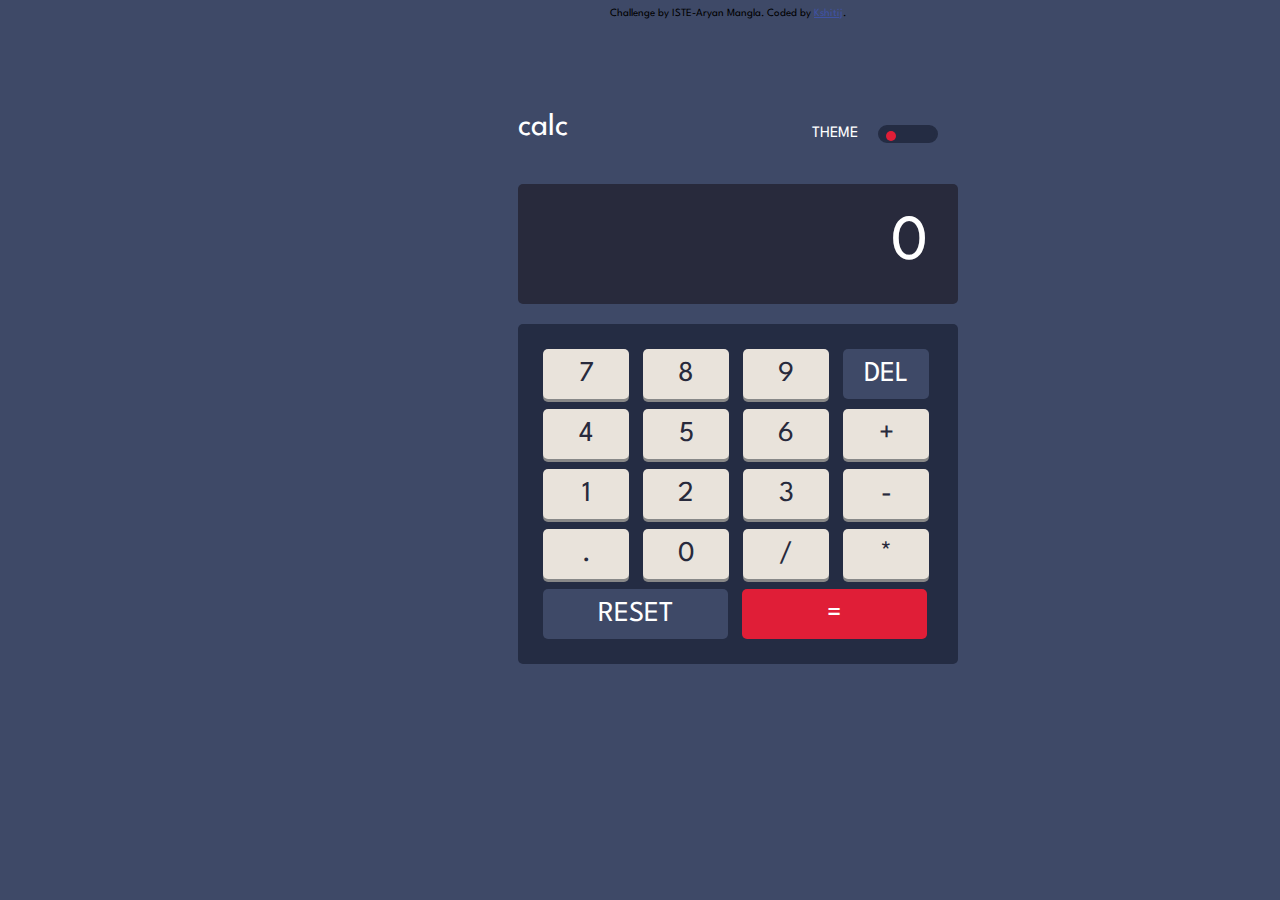
<file: calculator/index.html>
<!DOCTYPE html>
<html lang="en">
  <head>
    <meta charset="UTF-8" />
    <meta name="viewport" content="width=device-width, initial-scale=1.0" />
    <!-- displays site properly based on user's device -->

    <link
      rel="icon"
      type="image/png"
      sizes="32x32"
      href="./images/favicon-32x32.png"
    />
    <link rel="stylesheet" href="styles.css" />
    <link rel="preconnect" href="https://fonts.googleapis.com" />
    <link rel="preconnect" href="https://fonts.gstatic.com" crossorigin />
    <link
      href="https://fonts.googleapis.com/css2?family=League+Spartan:wght@700&display=swap"
      rel="stylesheet"
    />

    <title>Calculator app</title>

    <!-- Feel free to remove these styles or customise in your own stylesheet 👍 -->
    <style>
      .attribution {
        font-size: 11px;
        text-align: center;
      }
      .attribution a {
        color: hsl(228, 45%, 44%);
      }
    </style>
  </head>
  <body>
    <div class="attribution">
      Challenge by ISTE-Aryan Mangla. Coded by <a href="#">Kshitij</a>.
    </div>
    <div id="container">
      <div id="calctheme">
        <p id="calc">calc</p>
        <div id="rightside">
          <p id="theme">THEME</p>
          <div class="tri-state-toggle">
            <input class="button" type="radio" name="toggle" id="one" />
            <input class="button" type="radio" name="toggle" id="two" />
            <input class="button" type="radio" name="toggle" id="three" />
          </div>
        </div>
      </div>
      <div id="numberfield"><p id="inputtext">0</p></div>
      <div id="buttoncontainer">
        <div class="row">
          <button type="button" class="numbutton">7</button>
          <button type="button" class="numbutton">8</button>
          <button type="button" class="numbutton">9</button>
          <button type="button" class="delbutton" id="del">DEL</button>
        </div>
        <div class="row">
          <button type="button" class="numbutton">4</button>
          <button type="button" class="numbutton">5</button>
          <button type="button" class="numbutton">6</button>
          <button type="button" class="numbutton">+</button>
        </div>
        <div class="row">
          <button type="button" class="numbutton">1</button>
          <button type="button" class="numbutton">2</button>
          <button type="button" class="numbutton">3</button>
          <button type="button" class="numbutton">-</button>
        </div>
        <div class="row">
          <button type="button" class="numbutton">.</button>
          <button type="button" class="numbutton">0</button>
          <button type="button" class="numbutton">/</button>
          <button type="button" class="numbutton">*</button>
        </div>
        <div class="row">
          <button type="button" class="resetbutton" id="reset">RESET</button>
          <button type="button" class="eqbutton" id="equal">=</button>
        </div>
      </div>
    </div>
    <script src="script.js"></script>
  </body>
</html>
</file>
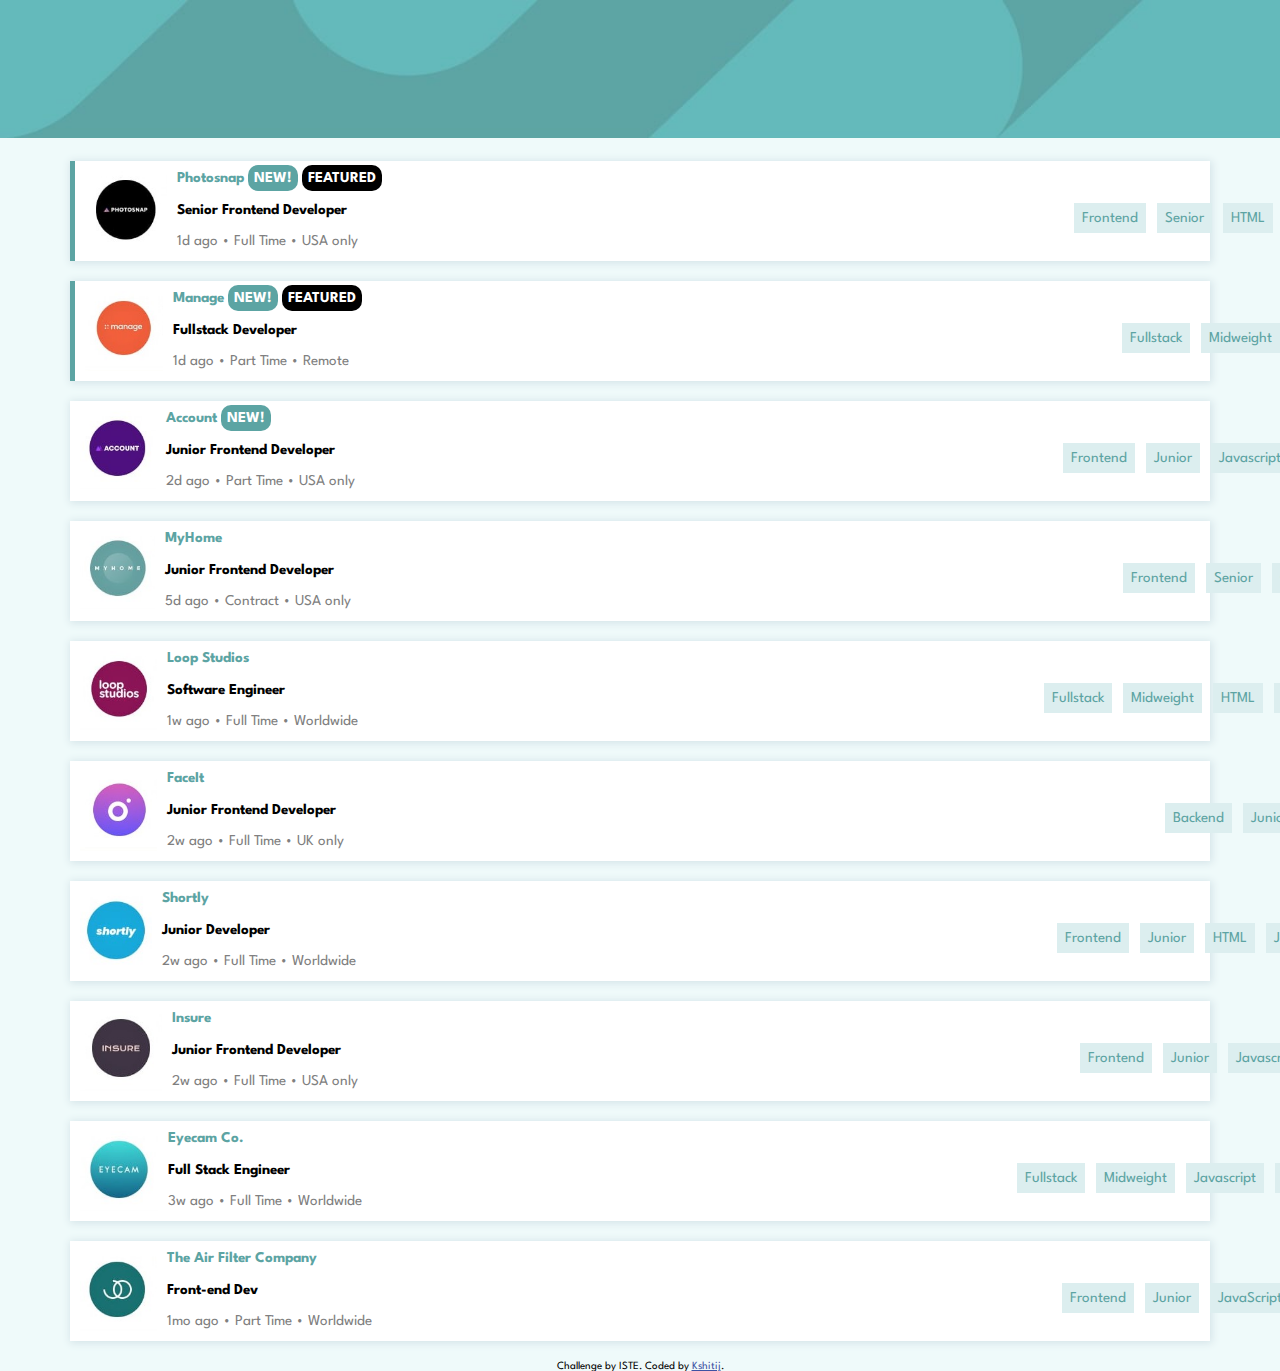
<file: job/index.html>
<!DOCTYPE html>
<html lang="en">
  <head>
    <meta charset="UTF-8" />
    <meta name="viewport" content="width=device-width, initial-scale=1.0" />
    <!-- displays site properly based on user's device -->

    <link
      rel="icon"
      type="image/png"
      sizes="32x32"
      href="./images/favicon-32x32.png"
    />
    <link rel="stylesheet" href="styles.css" />
    <link rel="preconnect" href="https://fonts.googleapis.com" />
    <link rel="preconnect" href="https://fonts.gstatic.com" crossorigin />
    <link
      href="https://fonts.googleapis.com/css2?family=League+Spartan:wght@500;700&display=swap"
      rel="stylesheet"
    />
    <title>| Job Listings</title>

    <!-- Feel free to remove these styles or customise in your own stylesheet 👍 -->
    <style>
      .attribution {
        font-size: 11px;
        text-align: center;
      }
      .attribution a {
        color: hsl(228, 45%, 44%);
      }
    </style>
  </head>
  <body>
    <img src="assets/headerimage.jpg" id="headerimg" />
    <div class="filters">
      <div id="filterslist"></div>
      <div id="clear" onclick="clearFilters()">Clear</div>
    </div>
    <div class="box featuredbox Frontend Senior HTML CSS JavaScript show">
      <img src="assets/photosnap.jpg" />
      <div class="content">
        <div>
          <span class="title">Photosnap</span> <span class="new">NEW!</span>
          <span class="featured">FEATURED</span>
        </div>
        <div class="secondline">
          <div class="jobtitle">Senior Frontend Developer</div>
          <div class="skills">
            <p onclick="toggleFilter('Frontend')">Frontend</p>
            <p onclick="toggleFilter('Senior')">Senior</p>
            <p onclick="toggleFilter('HTML')">HTML</p>
            <p onclick="toggleFilter('CSS')">CSS</p>
            <p onclick="toggleFilter('Javascript')">JavaScript</p>
          </div>
        </div>
        <span class="thirdline">1d ago • Full Time • USA only</span>
      </div>
    </div>

    <div class="box featuredbox Fullstack Midweight Python React show">
      <img src="assets/manage.jpg" />
      <div class="content">
        <div>
          <span class="title">Manage</span> <span class="new">NEW!</span>
          <span class="featured">FEATURED</span>
        </div>
        <div class="secondline">
          <div class="jobtitle">Fullstack Developer</div>
          <div class="skills">
            <p onclick="toggleFilter('Fullstack')">Fullstack</p>
            <p onclick="toggleFilter('Midweight')">Midweight</p>
            <p onclick="toggleFilter('Python')">Python</p>
            <p onclick="toggleFilter('React')">React</p>
          </div>
        </div>
        <span class="thirdline">1d ago • Part Time • Remote</span>
      </div>
    </div>
    <div class="box Frontend Junior JavaScript React Sass show">
      <img src="assets/account.jpg" />
      <div class="content">
        <div>
          <span class="title">Account</span> <span class="new">NEW!</span>
        </div>
        <div class="secondline">
          <div class="jobtitle">Junior Frontend Developer</div>
          <div class="skills">
            <p onclick="toggleFilter('Frontend')">Frontend</p>
            <p onclick="toggleFilter('Junior')">Junior</p>
            <p onclick="toggleFilter('Javascript')">Javascript</p>
            <p onclick="toggleFilter('React')">React</p>
            <p onclick="toggleFilter('Sass')">Sass</p>
          </div>
        </div>
        <span class="thirdline">2d ago • Part Time • USA only</span>
      </div>
    </div>
    <div class="box Frontend Senior CSS JavaScript show">
      <img src="assets/myhome.jpg" />
      <div class="content">
        <div>
          <span class="title">MyHome</span>
        </div>
        <div class="secondline">
          <div class="jobtitle">Junior Frontend Developer</div>
          <div class="skills">
            <p onclick="toggleFilter('Frontend')">Frontend</p>
            <p onclick="toggleFilter('Senior')">Senior</p>
            <p onclick="toggleFilter('CSS')">CSS</p>
            <p onclick="toggleFilter('Javascript')">JavaScript</p>
          </div>
        </div>
        <span class="thirdline">5d ago • Contract • USA only</span>
      </div>
    </div>
    <div class="box Fullstack Midweight HTML CSS JavaScript show">
      <img src="assets/loop.jpg" />
      <div class="content">
        <div>
          <span class="title">Loop Studios</span>
        </div>
        <div class="secondline">
          <div class="jobtitle">Software Engineer</div>
          <div class="skills">
            <p onclick="toggleFilter('Fullstack')">Fullstack</p>
            <p onclick="toggleFilter('Midweight')">Midweight</p>
            <p onclick="toggleFilter('HTML')">HTML</p>
            <p onclick="toggleFilter('CSS')">CSS</p>
            <p onclick="toggleFilter('Javascript')">JavaScript</p>
          </div>
        </div>
        <span class="thirdline">1w ago • Full Time • Worldwide</span>
      </div>
    </div>
    <div class="box Backend Junior Ruby RoR show">
      <img src="assets/faceit.jpg" />
      <div class="content">
        <div>
          <span class="title">FaceIt</span>
        </div>
        <div class="secondline">
          <div class="jobtitle">Junior Frontend Developer</div>
          <div class="skills">
            <p onclick="toggleFilter('Backend')">Backend</p>
            <p onclick="toggleFilter('Junior')">Junior</p>
            <p onclick="toggleFilter('Ruby')">Ruby</p>
            <p onclick="toggleFilter('RoR')">RoR</p>
          </div>
        </div>
        <span class="thirdline">2w ago • Full Time • UK only</span>
      </div>
    </div>
    <div class="box Frontend Junior HTML JavaScript Sass show">
      <img src="assets/shortly.jpg" />
      <div class="content">
        <div>
          <span class="title">Shortly</span>
        </div>
        <div class="secondline">
          <div class="jobtitle">Junior Developer</div>
          <div class="skills">
            <p onclick="toggleFilter('Frontend')">Frontend</p>
            <p onclick="toggleFilter('Junior')">Junior</p>
            <p onclick="toggleFilter('HTML')">HTML</p>
            <p onclick="toggleFilter('Javascript')">JavaScript</p>
            <p onclick="toggleFilter('Sass')">Sass</p>
          </div>
        </div>
        <span class="thirdline">2w ago • Full Time • Worldwide</span>
      </div>
    </div>
    <div class="box Frontend Junior JavaScript Vue Sass show">
      <img src="assets/insure.jpg" />
      <div class="content">
        <div>
          <span class="title">Insure</span>
        </div>
        <div class="secondline">
          <div class="jobtitle">Junior Frontend Developer</div>
          <div class="skills">
            <p onclick="toggleFilter('Frontend')">Frontend</p>
            <p onclick="toggleFilter('Junior')">Junior</p>
            <p onclick="toggleFilter('Javascript')">Javascript</p>
            <p onclick="toggleFilter('Vue')">Vue</p>
            <p onclick="toggleFilter('Sass')">Sass</p>
          </div>
        </div>
        <span class="thirdline">2w ago • Full Time • USA only</span>
      </div>
    </div>
    <div class="box Fullstack Midweight JavaScript Python Django show">
      <img src="assets/eyecam.jpg" />
      <div class="content">
        <div>
          <span class="title">Eyecam Co.</span>
        </div>
        <div class="secondline">
          <div class="jobtitle">Full Stack Engineer</div>
          <div class="skills">
            <p onclick="toggleFilter('Fullstack')">Fullstack</p>
            <p onclick="toggleFilter('Midweight')">Midweight</p>
            <p onclick="toggleFilter('Javascript')">Javascript</p>
            <p onclick="toggleFilter('Python')">Python</p>
            <p onclick="toggleFilter('Django')">Django</p>
          </div>
        </div>
        <span class="thirdline">3w ago • Full Time • Worldwide</span>
      </div>
    </div>
    <div class="box Frontend Junior JavaScript React Sass JavaScript show">
      <img src="assets/airfilter.jpg" />
      <div class="content">
        <div>
          <span class="title">The Air Filter Company</span>
        </div>
        <div class="secondline">
          <div class="jobtitle">Front-end Dev</div>
          <div class="skills">
            <p onclick="toggleFilter('Frontend')">Frontend</p>
            <p onclick="toggleFilter('Junior')">Junior</p>
            <p onclick="toggleFilter('Javascript')">JavaScript</p>
            <p onclick="toggleFilter('React')">React</p>
            <p onclick="toggleFilter('Sass')">Sass</p>
          </div>
        </div>
        <span class="thirdline">1mo ago • Part Time • Worldwide</span>
      </div>
    </div>

    <div class="attribution">
      Challenge by ISTE. Coded by <a href="#">Kshitij</a>.
    </div>
    <script src="script.js"></script>
  </body>
</html>
</file>
<file: job/styles.css>
* {
  margin: 0;
  padding: 0;
  box-sizing: border-box;
}

body {
  background-color: #effafa;
  font-family: "League Spartan", sans-serif;
  font-size: 0.938rem;
}

.filters {
  background-color: white;
  margin: -2.1875rem 4.3753rem 2.5rem 4.375rem;
  height: 4.375rem;
  position: relative;
  z-index: 1;
  box-shadow: 1px 1px 0.5rem 1px #d4e3e8;
  justify-content: end;
  align-items: center;
  display: none;
}
#headerimg {
  width: 100%;
}
.box {
  background-color: white;
  margin: 1.25rem 4.375rem;
  box-shadow: 1px 1px 0.5rem 1px #d4e3e8;
  height: 6.25rem;
  padding: 0.625rem;
  display: none;
}

.show {
  display: flex;
}
.box img {
  height: 100%;
  margin-right: 0.625rem;
}
/* .box div {
  margin-top: 0.313rem;
  margin-bottom: 0.625rem; 
}*/

.title {
  color: #5ca4a3;
  font-weight: 700;
}
.new {
  background-color: #5ca4a3;
  color: white;
  padding: 0.375rem;
  font-weight: 700;
  border-radius: 0.625rem;
}

.featured {
  background-color: black;
  color: white;
  padding: 0.375rem;
  font-weight: 700;
  border-radius: 0.625rem;
}

.secondline {
  display: flex;
  flex-direction: row;
  justify-content: space-between;
  margin-bottom: 1px;
  margin-top: 1.125rem;
  width: 78.125rem;
}

.jobtitle {
  font-weight: 700;
}

.jobtitle:hover {
  color: #5ca4a3;
  cursor: pointer;
}

.skills {
  display: flex;
  flex-direction: row;
}

.skills p {
  margin-right: 0.688rem;
  background-color: #dceeef;
  color: #5ca4a3;
  padding: 0.5rem;
}

.skills p:hover {
  color: #dceeef;
  background-color: #5ca4a3;
  cursor: pointer;
}

.thirdline {
  color: gray;
}

.featuredbox {
  border-left: 0.313rem solid #5ca4a3;
}

.filterscontent {
  display: inline-flex;
  align-items: center; /* Make the items inline and flexible */
  align-items: center;
  background-color: #dceeef;
  color: #5ca4a3;
  padding-left: 0.313rem;
  margin-right: 0.313rem;
  margin-left: 0.5rem;
  font-weight: 700;
}

.remove {
  color: #dceeef;
  background-color: #5ca4a3;
  padding: 0.625rem;
  margin-left: 0.313rem;
  font-weight: 700;
}

.remove:hover {
  background-color: black;
  cursor: pointer;
}

#clear {
  color: #5ca4a3;
  margin-right: 0.625rem;
  font-weight: 700;
}

#clear:hover {
  cursor: pointer;
  text-decoration: underline;
}

.showf {
  display: flex;
  justify-content: space-between;
}
</file>
<file: calculator/styles.css>
:root {
  --primarycolor: #3e4967;
  --secondarycolor: #282a3c;
  --toggle: #242c43;
  --calctheme: white;
  --buttoncolor: #e9e3db;
  --eqcolor: #e01e37;
  --togglebut: red;
  --delreset: #3e4967;
  --buttontext: #282a3c;
  --drtext: white;
  --eqtext: white;
}
.theme1 {
  --primarycolor: #3e4967;
  --secondarycolor: #282a3c;
  --toggle: #242c43;
  --calctheme: white;
  --buttoncolor: #e9e3db;
  --eqcolor: #e01e37;
  --togglebut: red;
  --delreset: #3e4967;
  --buttontext: #282a3c;
  --drtext: white;
  --eqtext: white;
}
.theme2 {
  --primarycolor: #e6e6e7;
  --secondarycolor: #eeeded;
  --toggle: #dedbd9;
  --calctheme: black;
  --buttoncolor: #e7e5e5;
  --eqcolor: #c95402;
  --togglebut: #c95402;
  --delreset: #498489;
  --buttontext: black;
  --drtext: white;
  --eqtext: black;
}
.theme3 {
  --primarycolor: #17052b;
  --secondarycolor: #331b4d;
  --toggle: #1f0838;
  --calctheme: #f9de37;
  --buttoncolor: #331b4d;
  --eqcolor: #94fff9;
  --togglebut: #94fff9;
  --delreset: #6a1e86;
  --buttontext: #f9de37;
  --drtext: white;
  --eqtext: black;
}
body {
  background-color: var(--primarycolor);
  font-family: "League Spartan", sans-serif;
  width: 1440px;
}

#container {
  width: 420px;
  margin: 75px auto;
}
#numberfield {
  background-color: var(--secondarycolor);
  width: 100px;
}
/* input {
  height: 10px;
  width: 10px;
  appearance: none;
  background-color: red;
  border-radius: 50%;
  opacity: 0;
}
input:hover {
  cursor: pointer;
} */
.tri-state-toggle {
  display: flex;
  height: 12px;
  justify-content: center;
  background-color: var(--toggle);
  border: 3px solid var(--toggle);
  border-radius: 50px;
  align-content: center;
  margin-top: 15px;
}
#one {
  opacity: 1;
}
#calctheme {
  color: var(--calctheme);
  display: flex;
  align-items: center;
  justify-content: space-between;
}
#rightside {
  display: flex;
  flex-direction: row;
  justify-content: space-around;
}
#theme {
  margin-right: 20px;
}
#numberfield {
  border: none;
  width: 400px;
  height: 80px;
  margin-top: 10px;
  border-radius: 5px;
  padding: 20px;
  /* color: white;
  font-family: "League Spartan", sans-serif;
  padding: 10px;
  font-size: 4em;
  text-align: right; */
}
#inputtext {
  color: var(--calctheme);
  font-family: "League Spartan", sans-serif;
  font-size: 4em;
  text-align: right;
  margin: 10px;
}
#buttoncontainer {
  width: 400px;
  margin-top: 20px;
  padding: 20px;
  display: flex;
  flex-direction: column;
  border-radius: 5px;
  background-color: var(--toggle);
}

.numbutton {
  /* width: 24%; 
  background-color: #e9e3db;
  color: #3d4662;
  font-family: "League Spartan", sans-serif;
  border: none;
  margin-bottom: 5px;
  width: 70px;
  height: 20px; */
  font-size: 1.8em;
  width: 86px;
  height: 50px;
  margin: 5px;
  border: none;
  cursor: pointer;
  border-radius: 5px;
  font-family: "League Spartan", sans-serif;
  background-color: var(--buttoncolor);
  color: var(--buttontext);
  box-shadow: 0px 3px #888888;
}

.delbutton {
  font-size: 1.8em;
  width: 86px;
  height: 50px;
  margin: 5px;
  border: none;
  cursor: pointer;
  border-radius: 5px;
  font-family: "League Spartan", sans-serif;
  background-color: var(--delreset);
  color: var(--drtext);
}

.eqbutton {
  font-size: 1.8em;
  width: 185px;
  height: 50px;
  margin: 5px;
  border: none;
  cursor: pointer;
  border-radius: 5px;
  background-color: var(--eqcolor);
  color: var(--eqtext);
  font-family: "League Spartan", sans-serif;
}

.resetbutton {
  font-size: 1.8em;
  width: 185px;
  height: 50px;
  margin: 5px;
  border: none;
  cursor: pointer;
  border-radius: 5px;
  color: var(--drtext);
  font-family: "League Spartan", sans-serif;
  background-color: var(--delreset);
}

.button {
  height: 10px;
  width: 10px;
  appearance: none;
  background-color: var(--eqcolor);
  border-radius: 50%;
  opacity: 0;
}
.button:hover {
  cursor: pointer;
}

#calc {
  font-size: 2em;
  margin-top: 20px;
}
</file>
